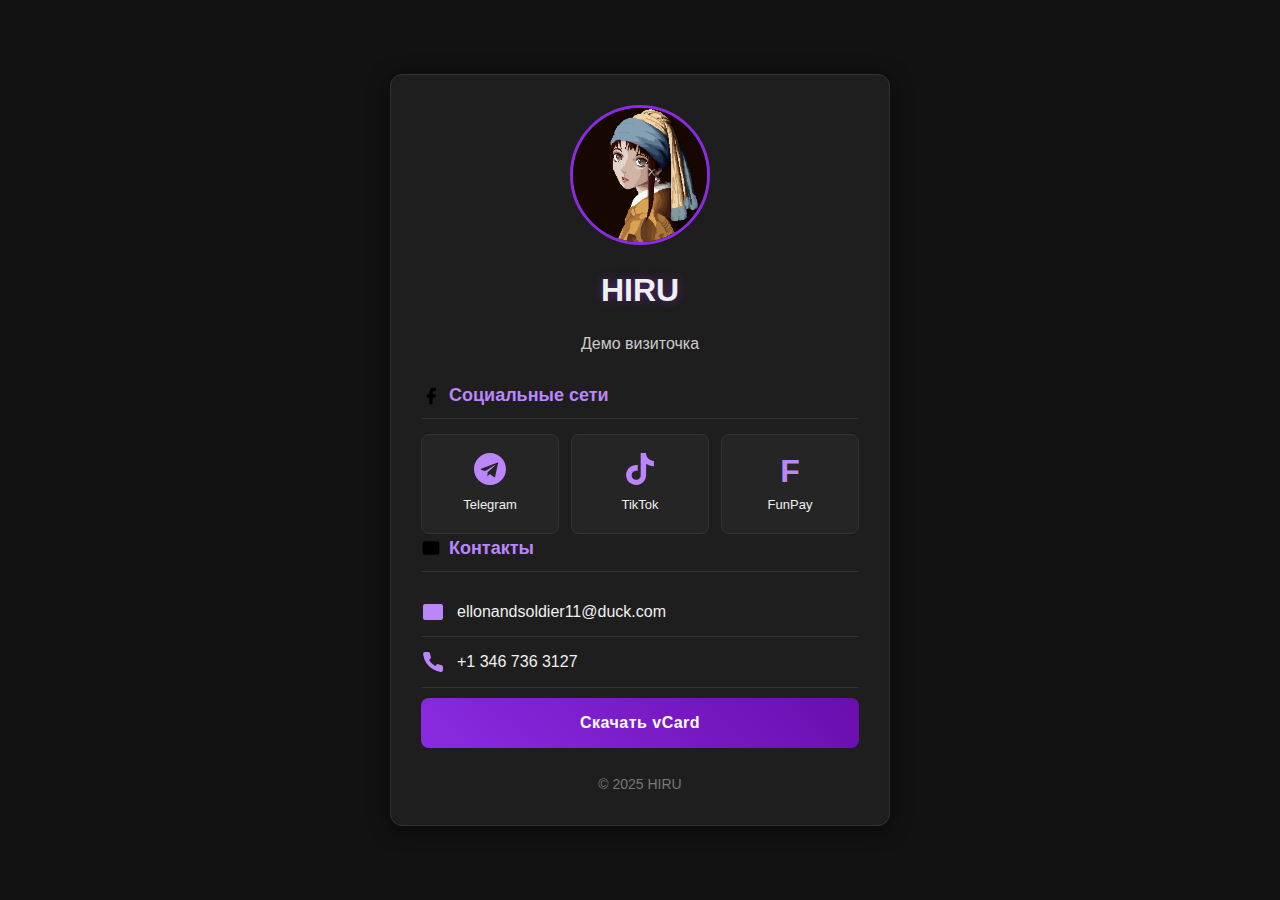
<file: index.html>
<!DOCTYPE html>
<html lang="ru">
<head>
    <meta charset="UTF-8">
    <meta name="viewport" content="width=device-width, initial-scale=1.0">
    <title>HIRU - Визитка</title>
    <link rel="stylesheet" href="style.css">
</head>
<body>
    <div class="container">
        <div class="profile-img" role="img" aria-label="Аватар HIRU">
            <img src="images/avatar.jpg" alt="HIRU">
        </div>
        
        <h1 id="name">HIRU</h1>
        <p class="about" id="about">Демо визиточка</p>
        
        <section aria-labelledby="socials-title">
            <h2 class="section-title" id="socials-title">
                <svg xmlns="http://www.w3.org/2000/svg" width="20" height="20" viewBox="0 0 24 24">
                    <path d="M18 2h-3a5 5 0 0 0-5 5v3H7v4h3v8h4v-8h3l1-4h-4V7a1 1 0 0 1 1-1h3z"/>
                </svg>
                Социальные сети
            </h2>
            <div class="socials-grid" id="socials"></div>
        </section>
        
        <section aria-labelledby="contacts-title">
            <h2 class="section-title" id="contacts-title">
                <svg xmlns="http://www.w3.org/2000/svg" width="20" height="20" viewBox="0 0 24 24">
                    <path d="M4 4h16c1.1 0 2 .9 2 2v12c0 1.1-.9 2-2 2H4c-1.1 0-2-.9-2-2V6c0-1.1.9-2 2-2z"/>
                    <polyline points="22,6 12,13 2,6"/>
                </svg>
                Контакты
            </h2>
            <div class="contacts" id="contacts"></div>
        </section>
        
        <button class="btn" id="vcard-btn" aria-label="Скачать визитную карточку">Скачать vCard</button>
        
        <footer>
            <p>&copy; 2025 HIRU</p>
        </footer>
    </div>

    <script>
        const config = {
            name: "HIRU",
            about: "Демо визиточка",
            socials: [
                { name: "Telegram", url: "https://t.me/H1iru" },
                { name: "TikTok", url: "https://www.tiktok.com/@cliffhaert?_t=ZS-8ypCze0np6Q&_r=1" },
                { name: "FunPay", url: "https://funpay.com/users/3563549/" }
            ],
            email: "ellonandsoldier11@duck.com",
            phone: "+1 346 736 3127",
            themeColor: "#8a2be2"
        };
        
        const socialIcons = {
            Telegram: '<svg xmlns="http://www.w3.org/2000/svg" viewBox="0 0 24 24"><path d="M12 0c-6.627 0-12 5.373-12 12s5.373 12 12 12 12-5.373 12-12-5.373-12-12-12zm5.894 8.221l-1.97 9.28c-.145.658-.537.818-1.084.508l-3-2.21-1.447 1.394c-.14.141-.259.259-.374.261l.213-3.053 5.56-5.022c.24-.213-.054-.334-.373-.121l-6.869 4.326-2.96-.924c-.64-.203-.658-.64.136-.954l11.566-4.458c.538-.196 1.006.128.832.941z"/></svg>',
            TikTok: '<svg xmlns="http://www.w3.org/2000/svg" viewBox="0 0 24 24"><path d="M12.53.02C13.84 0 15.14.01 16.44 0c.08 1.53.63 3.09 1.75 4.17 1.12 1.11 2.7 1.62 4.24 1.79v4.03c-1.44-.05-2.89-.35-4.2-.97-.57-.26-1.1-.59-1.62-.93-.01 2.92.01 5.84-.02 8.75-.08 1.4-.54 2.79-1.35 3.94-1.31 1.92-3.58 3.17-5.91 3.21-1.43.08-2.86-.31-4.08-1.03-2.02-1.19-3.44-3.37-3.65-5.71-.02-.5-.03-1-.01-1.49.18-1.9 1.12-3.72 2.58-4.96 1.66-1.44 3.98-2.13 6.15-1.72.02 1.48-.04 2.96-.04 4.44-.99-.32-2.15-.23-3.02.37-.63.41-1.11 1.04-1.36 1.75-.21.51-.15 1.07-.14 1.61.24 1.64 1.82 3.02 3.5 2.87 1.12-.01 2.19-.66 2.77-1.61.19-.33.4-.67.41-1.06.1-1.79.06-3.57.07-5.36.01-4.03-.01-8.05.02-12.07z"/></svg>',
            FunPay: '<svg xmlns="http://www.w3.org/2000/svg" viewBox="0 0 24 24"><text x="50%" y="65%" dominant-baseline="middle" text-anchor="middle" font-family="Arial" font-size="24" font-weight="bold" fill="#bb86fc">F</text></svg>'
        };

        document.addEventListener('DOMContentLoaded', () => {
            document.getElementById('name').textContent = config.name;
            document.getElementById('about').textContent = config.about;
            document.documentElement.style.setProperty('--theme-color', config.themeColor);
            
            const socialsContainer = document.getElementById('socials');
            config.socials.forEach(social => {
                const socialLink = document.createElement('a');
                socialLink.className = 'social-link';
                socialLink.href = social.url;
                socialLink.target = '_blank';
                socialLink.rel = 'noopener noreferrer';
                socialLink.ariaLabel = social.name;
                
                socialLink.innerHTML = `
                    <div class="social-icon">${socialIcons[social.name] || ''}</div>
                    <span class="social-name">${social.name}</span>
                `;
                socialsContainer.appendChild(socialLink);
            });
            
            const contactsContainer = document.getElementById('contacts');
            const emailItem = document.createElement('div');
            emailItem.className = 'contact-item';
            emailItem.innerHTML = `
                <div class="contact-icon">
                    <svg xmlns="http://www.w3.org/2000/svg" viewBox="0 0 24 24">
                        <path d="M4 4h16c1.1 0 2 .9 2 2v12c0 1.1-.9 2-2 2H4c-1.1 0-2-.9-2-2V6c0-1.1.9-2 2-2z"/>
                        <polyline points="22,6 12,13 2,6"/>
                    </svg>
                </div>
                <div class="contact-info">
                    <a href="mailto:${config.email}">${config.email}</a>
                </div>
            `;
            
            const phoneItem = document.createElement('div');
            phoneItem.className = 'contact-item';
            phoneItem.innerHTML = `
                <div class="contact-icon">
                    <svg xmlns="http://www.w3.org/2000/svg" viewBox="0 0 24 24">
                        <path d="M22 16.92v3a2 2 0 0 1-2.18 2 19.79 19.79 0 0 1-8.63-3.07 19.5 19.5 0 0 1-6-6 19.79 19.79 0 0 1-3.07-8.67A2 2 0 0 1 4.11 2h3a2 2 0 0 1 2 1.72 12.84 12.84 0 0 0 .7 2.81 2 2 0 0 1-.45 2.11L8.09 9.91a16 16 0 0 0 6 6l1.27-1.27a2 2 0 0 1 2.11-.45 12.84 12.84 0 0 0 2.81.7A2 2 0 0 1 22 16.92z"/>
                    </svg>
                </div>
                <div class="contact-info">
                    <a href="tel:${config.phone.replace(/[^0-9+]/g, '')}">${config.phone}</a>
                </div>
            `;
            
            contactsContainer.appendChild(emailItem);
            contactsContainer.appendChild(phoneItem);
            
            document.getElementById('vcard-btn').addEventListener('click', () => {
                const vCardData = [
                    'BEGIN:VCARD',
                    'VERSION:3.0',
                    `FN:${config.name}`,
                    `TEL:${config.phone.replace(/[^0-9+]/g, '')}`,
                    `EMAIL:${config.email}`,
                    'END:VCARD'
                ].join('\n');
                
                const blob = new Blob([vCardData], { type: 'text/vcard' });
                const url = URL.createObjectURL(blob);
                
                const a = document.createElement('a');
                a.href = url;
                a.download = `${config.name.replace(/\s+/g, '_')}.vcf`;
                document.body.appendChild(a);
                a.click();
                document.body.removeChild(a);
                URL.revokeObjectURL(url);
            });
        });
    </script>
</body>
</html>
</file>
<file: style.css>
:root {
    --theme-color: #8a2be2;
    --text-color: #f0f0f0;
    --bg-color: #121212;
    --card-bg: #1e1e1e;
    --icon-color: #bb86fc;
    --border-color: #333;
    --shadow: 0 4px 20px rgba(0, 0, 0, 0.5);
    --border-radius: 12px;
}

* {
    margin: 0;
    padding: 0;
    box-sizing: border-box;
}

body {
    font-family: 'Segoe UI', Tahoma, Geneva, Verdana, sans-serif;
    line-height: 1.6;
    color: var(--text-color);
    background-color: var(--bg-color);
    padding: 20px;
    min-height: 100vh;
    display: flex;
    justify-content: center;
    align-items: center;
}

.container {
    width: 100%;
    max-width: 500px;
    background: var(--card-bg);
    border-radius: var(--border-radius);
    box-shadow: var(--shadow);
    padding: 30px;
    text-align: center;
    border: 1px solid var(--border-color);
}

.profile-img {
    width: 140px;
    height: 140px;
    border-radius: 50%;
    margin: 0 auto 20px;
    overflow: hidden;
    border: 3px solid var(--theme-color);
}

.profile-img img {
    width: 100%;
    height: 100%;
    object-fit: cover;
}

h1 {
    font-size: 32px;
    margin-bottom: 15px;
    color: var(--text-color);
    text-shadow: 0 0 10px rgba(138, 43, 226, 0.5);
}

.about {
    font-size: 16px;
    margin-bottom: 25px;
    color: #ccc;
}

.section {
    margin-bottom: 25px;
    text-align: left;
}

.section-title {
    font-size: 18px;
    margin-bottom: 15px;
    color: var(--icon-color);
    display: flex;
    align-items: center;
    gap: 8px;
    padding-bottom: 8px;
    border-bottom: 1px solid var(--border-color);
}

.socials-grid {
    display: grid;
    grid-template-columns: repeat(3, 1fr);
    gap: 12px;
}

.social-link {
    display: flex;
    flex-direction: column;
    align-items: center;
    justify-content: center;
    background: #252525;
    border-radius: 8px;
    padding: 15px;
    text-decoration: none;
    color: var(--text-color);
    transition: all 0.3s ease;
    border: 1px solid var(--border-color);
    min-height: 100px;
}

.social-link:hover, 
.social-link:focus {
    transform: translateY(-5px);
    background: #2d2d2d;
    box-shadow: 0 6px 12px rgba(0, 0, 0, 0.3);
    border-color: var(--theme-color);
}

.social-icon {
    width: 32px;
    height: 32px;
    margin-bottom: 10px;
}

.social-icon svg {
    fill: var(--icon-color);
}

.social-name {
    font-size: 13px;
    font-weight: 500;
}

.contact-item {
    display: flex;
    align-items: center;
    gap: 12px;
    padding: 12px 0;
    border-bottom: 1px solid var(--border-color);
}

.contact-icon {
    width: 24px;
    height: 24px;
    flex-shrink: 0;
}

.contact-icon svg {
    fill: var(--icon-color);
}

.contact-info {
    font-size: 16px;
    word-break: break-all;
    text-align: left;
    color: var(--text-color);
}

.contact-info a {
    color: var(--text-color);
    text-decoration: none;
}

.contact-info a:hover {
    color: var(--icon-color);
    text-decoration: underline;
}

.btn {
    display: inline-block;
    background: linear-gradient(45deg, var(--theme-color), #6a0dad);
    color: white;
    text-decoration: none;
    padding: 16px 32px;
    border-radius: 8px;
    font-weight: 600;
    font-size: 16px;
    cursor: pointer;
    border: none;
    width: 100%;
    transition: all 0.3s ease;
    letter-spacing: 0.5px;
    margin-top: 10px;
}

.btn:hover, 
.btn:focus {
    background: linear-gradient(45deg, #7a1de0, #5a0ca8);
    transform: translateY(-2px);
    box-shadow: 0 6px 15px rgba(138, 43, 226, 0.4);
    outline: none;
}

footer {
    margin-top: 25px;
    font-size: 14px;
    color: #777;
}

@media (max-width: 600px) {
    .container {
        padding: 20px;
    }
    
    .socials-grid {
        grid-template-columns: repeat(2, 1fr);
    }
    
    h1 {
        font-size: 28px;
    }
}

@media (max-width: 400px) {
    .socials-grid {
        grid-template-columns: 1fr;
    }
    
    .profile-img {
        width: 120px;
        height: 120px;
    }
}
</file>
